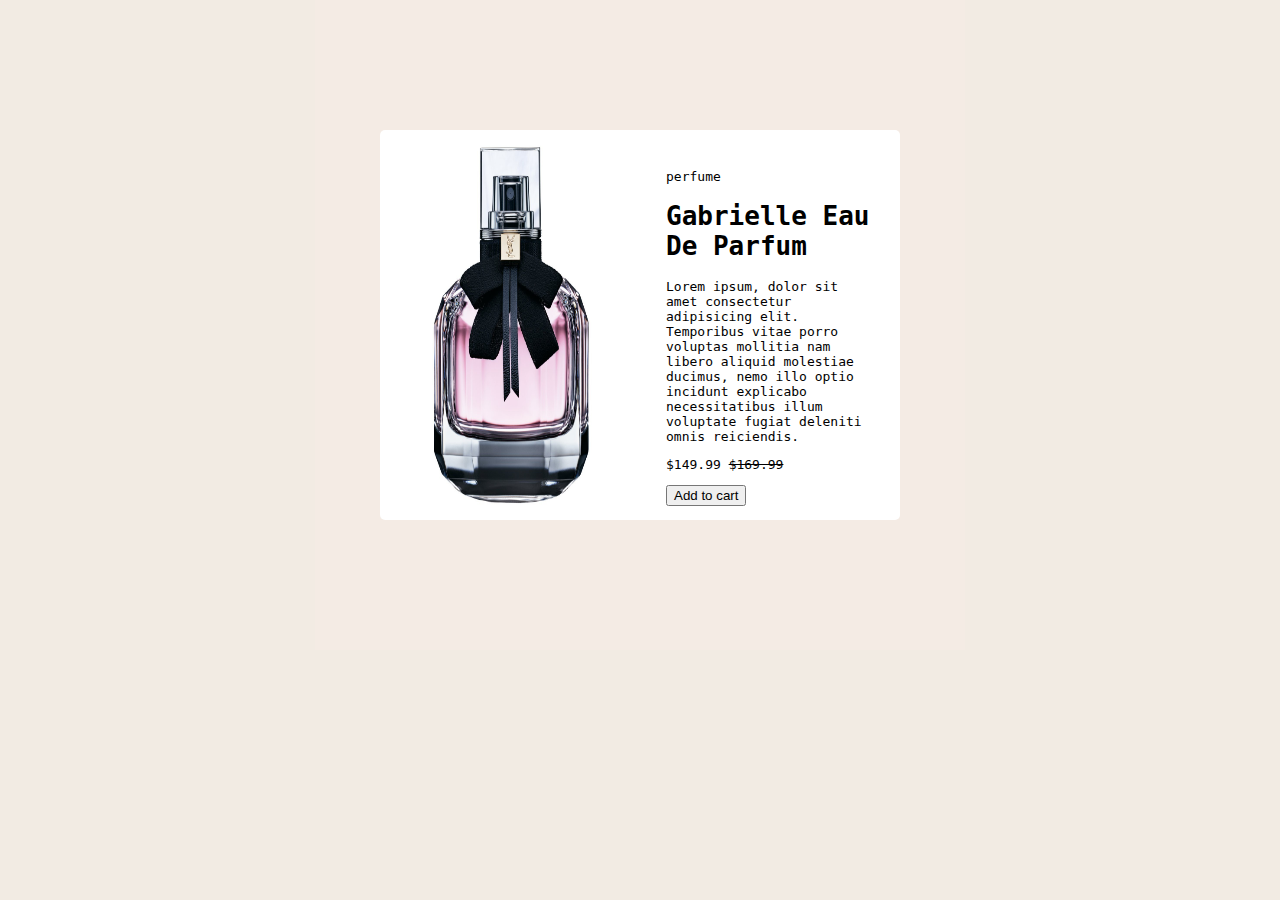
<file: index.html>
<!DOCTYPE html>
<html lang="en">
<head>
    <meta charset="UTF-8">
    <meta name="viewport" content="width=device-width, initial-scale=1.0">
    <title>Document</title>
    <link rel="stylesheet" href="style.css">
</head>
<body>
    <main>
        <section class="section-one">
            <img src="./images/img.jpg" alt="image of a perfume">
        </section>
        <section class="section-two">
            <p>perfume</p>
            <h1>Gabrielle Eau De Parfum</h1>
            <p>Lorem ipsum, dolor sit amet consectetur adipisicing elit. Temporibus vitae porro voluptas mollitia nam libero aliquid molestiae ducimus, nemo illo optio incidunt explicabo necessitatibus illum voluptate fugiat deleniti omnis reiciendis.</p>
            <span>$149.99</span> <strike>$169.99</strike>
            <p><button>Add to cart</button></p>
        </section>
    </main>
</body>
</html>
</file>
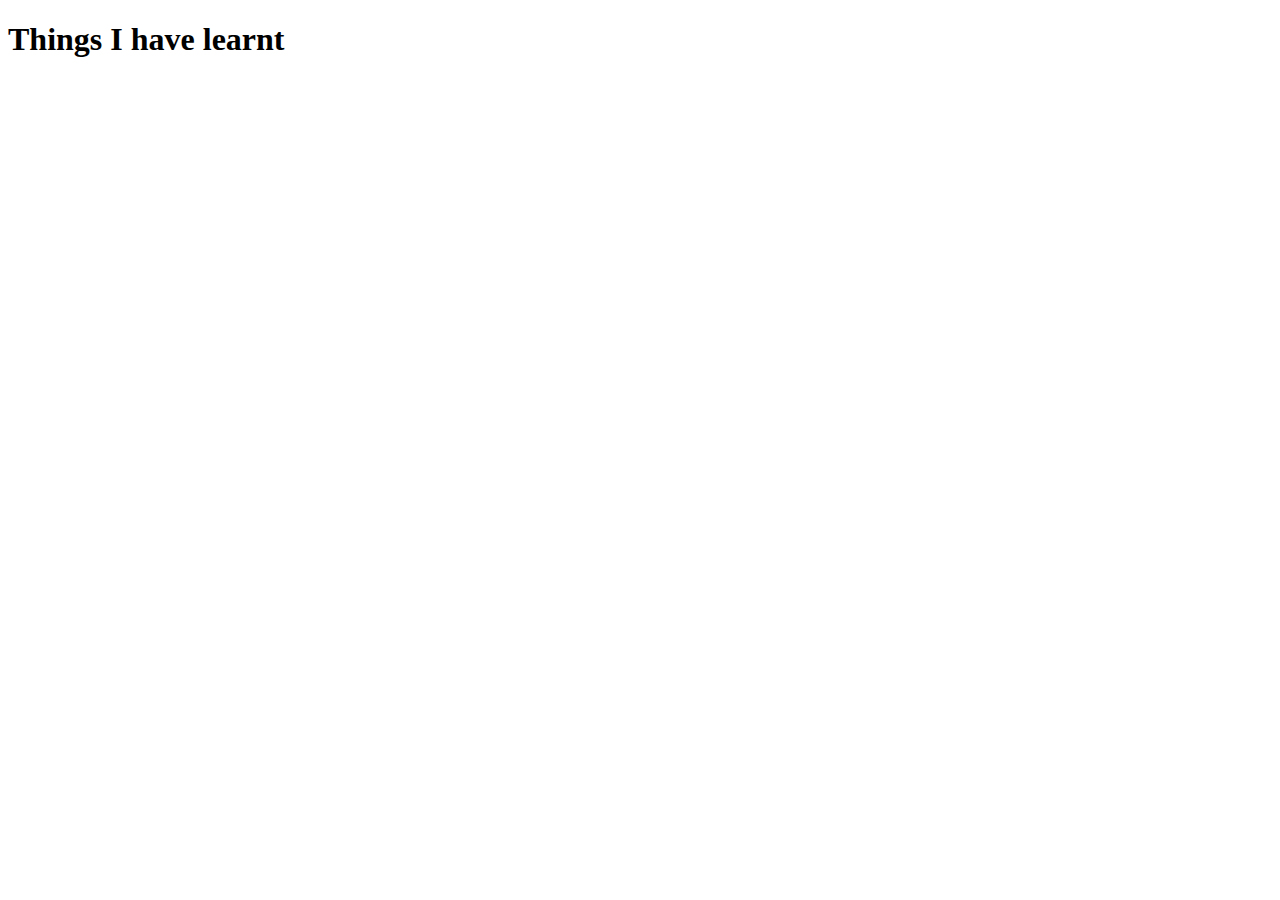
<file: learn.html>
<!DOCTYPE html>
<html lang="en">
<head>
    <meta charset="UTF-8">
    <meta name="viewport" content="width=device-width, initial-scale=1.0">
    <title>Document</title>
</head>
<body>
    <h1>Things I have learnt</h1>
</body>
</html>
</file>
<file: style.css>
html,
body {
    padding: 0;
    margin: 0;
    /* font-family: system-ui, -apple-system, BlinkMacSystemFont, 'Segoe UI', Roboto, Oxygen, Ubuntu, Cantarell, 'Open Sans', 'Helvetica Neue', sans-serif; */
    font-family: monospace;
}
body {
    background-color: hsl(30, 38%, 92%);
    width: 100vw;
    height: 100vh;  
*{
    box-sizing: border-box;
}
}
main {
    display: flex;
    align-items: center;
    justify-content: center;
    width: 50rem;
    height: 50rem;
    margin: auto;
    background-color: #f4ebe4;
   /* margin: 12rem 3rem 6rem 9rem;
    padding: 5rem; */
}
.section-one {
    width: 20rem;
    height: 30rem
}
.section-one img{
    width: 100%;
    height: 100%;
    border-radius: 5px 0 0 5px;
}
.section-two {
    width: 20rem;
    height: 30rem;
    background-color: white;
    padding: 2rem;
    border-radius: 0 5px 5px 0;
}
</file>
